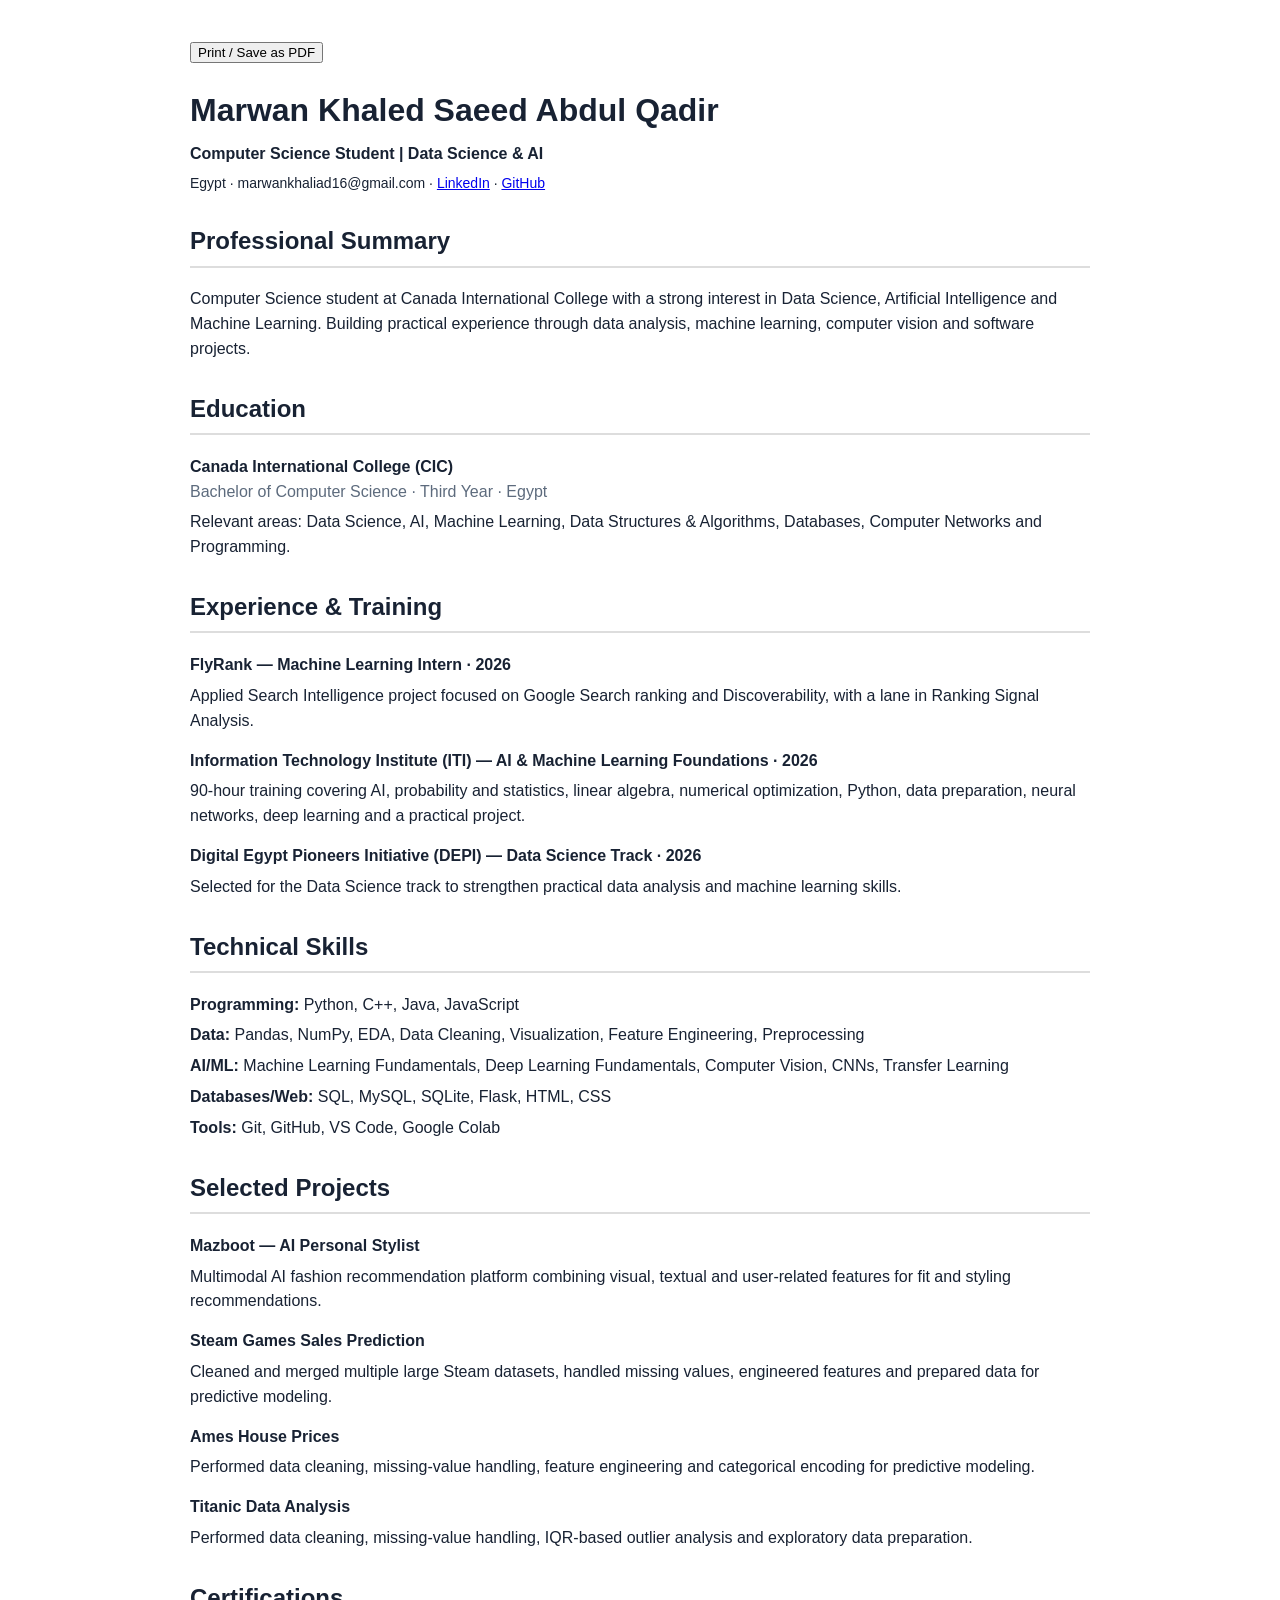
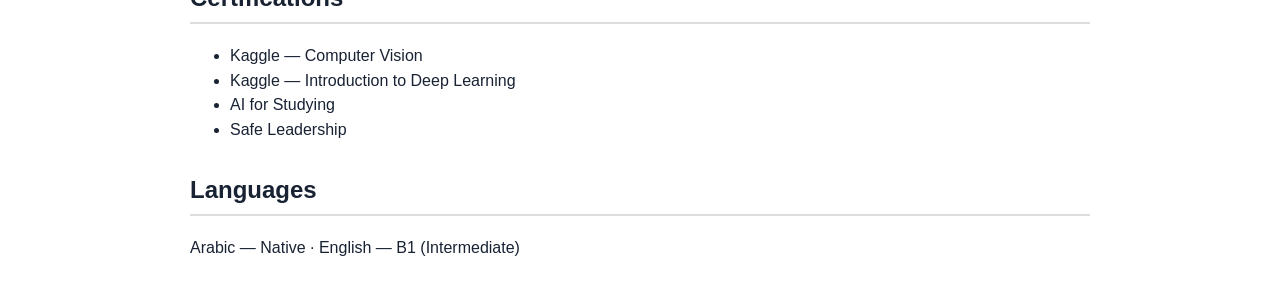
<file: cv.html>
<!doctype html><html lang="en"><head><meta charset="utf-8"><meta name="viewport" content="width=device-width,initial-scale=1"><title>Marwan Khaled — Resume</title><style>body{font-family:Arial,sans-serif;max-width:900px;margin:40px auto;padding:0 25px;color:#182233;line-height:1.55}h1{margin-bottom:4px}h2{border-bottom:2px solid #ddd;padding-bottom:6px;margin-top:28px}p{margin:6px 0}.muted{color:#5d6b7d}.contact{font-size:14px}.item{margin:15px 0}.item strong{display:block}ul{margin-top:6px}@media print{.print{display:none}}</style></head><body><button class="print" onclick="print()">Print / Save as PDF</button><h1>Marwan Khaled Saeed Abdul Qadir</h1><p><strong>Computer Science Student | Data Science & AI</strong></p><p class="contact">Egypt · marwankhaliad16@gmail.com · <a href="https://www.linkedin.com/in/marwan-khaled-7183b4334">LinkedIn</a> · <a href="https://github.com/Maro200611">GitHub</a></p><h2>Professional Summary</h2><p>Computer Science student at Canada International College with a strong interest in Data Science, Artificial Intelligence and Machine Learning. Building practical experience through data analysis, machine learning, computer vision and software projects.</p><h2>Education</h2><div class="item"><strong>Canada International College (CIC)</strong><span class="muted">Bachelor of Computer Science · Third Year · Egypt</span><p>Relevant areas: Data Science, AI, Machine Learning, Data Structures & Algorithms, Databases, Computer Networks and Programming.</p></div><h2>Experience & Training</h2><div class="item"><strong>FlyRank — Machine Learning Intern · 2026</strong><p>Applied Search Intelligence project focused on Google Search ranking and Discoverability, with a lane in Ranking Signal Analysis.</p></div><div class="item"><strong>Information Technology Institute (ITI) — AI & Machine Learning Foundations · 2026</strong><p>90-hour training covering AI, probability and statistics, linear algebra, numerical optimization, Python, data preparation, neural networks, deep learning and a practical project.</p></div><div class="item"><strong>Digital Egypt Pioneers Initiative (DEPI) — Data Science Track · 2026</strong><p>Selected for the Data Science track to strengthen practical data analysis and machine learning skills.</p></div><h2>Technical Skills</h2><p><strong>Programming:</strong> Python, C++, Java, JavaScript</p><p><strong>Data:</strong> Pandas, NumPy, EDA, Data Cleaning, Visualization, Feature Engineering, Preprocessing</p><p><strong>AI/ML:</strong> Machine Learning Fundamentals, Deep Learning Fundamentals, Computer Vision, CNNs, Transfer Learning</p><p><strong>Databases/Web:</strong> SQL, MySQL, SQLite, Flask, HTML, CSS</p><p><strong>Tools:</strong> Git, GitHub, VS Code, Google Colab</p><h2>Selected Projects</h2><div class="item"><strong>Mazboot — AI Personal Stylist</strong><p>Multimodal AI fashion recommendation platform combining visual, textual and user-related features for fit and styling recommendations.</p></div><div class="item"><strong>Steam Games Sales Prediction</strong><p>Cleaned and merged multiple large Steam datasets, handled missing values, engineered features and prepared data for predictive modeling.</p></div><div class="item"><strong>Ames House Prices</strong><p>Performed data cleaning, missing-value handling, feature engineering and categorical encoding for predictive modeling.</p></div><div class="item"><strong>Titanic Data Analysis</strong><p>Performed data cleaning, missing-value handling, IQR-based outlier analysis and exploratory data preparation.</p></div><h2>Certifications</h2><ul><li>Kaggle — Computer Vision</li><li>Kaggle — Introduction to Deep Learning</li><li>AI for Studying</li><li>Safe Leadership</li></ul><h2>Languages</h2><p>Arabic — Native · English — B1 (Intermediate)</p></body></html>
</file>
